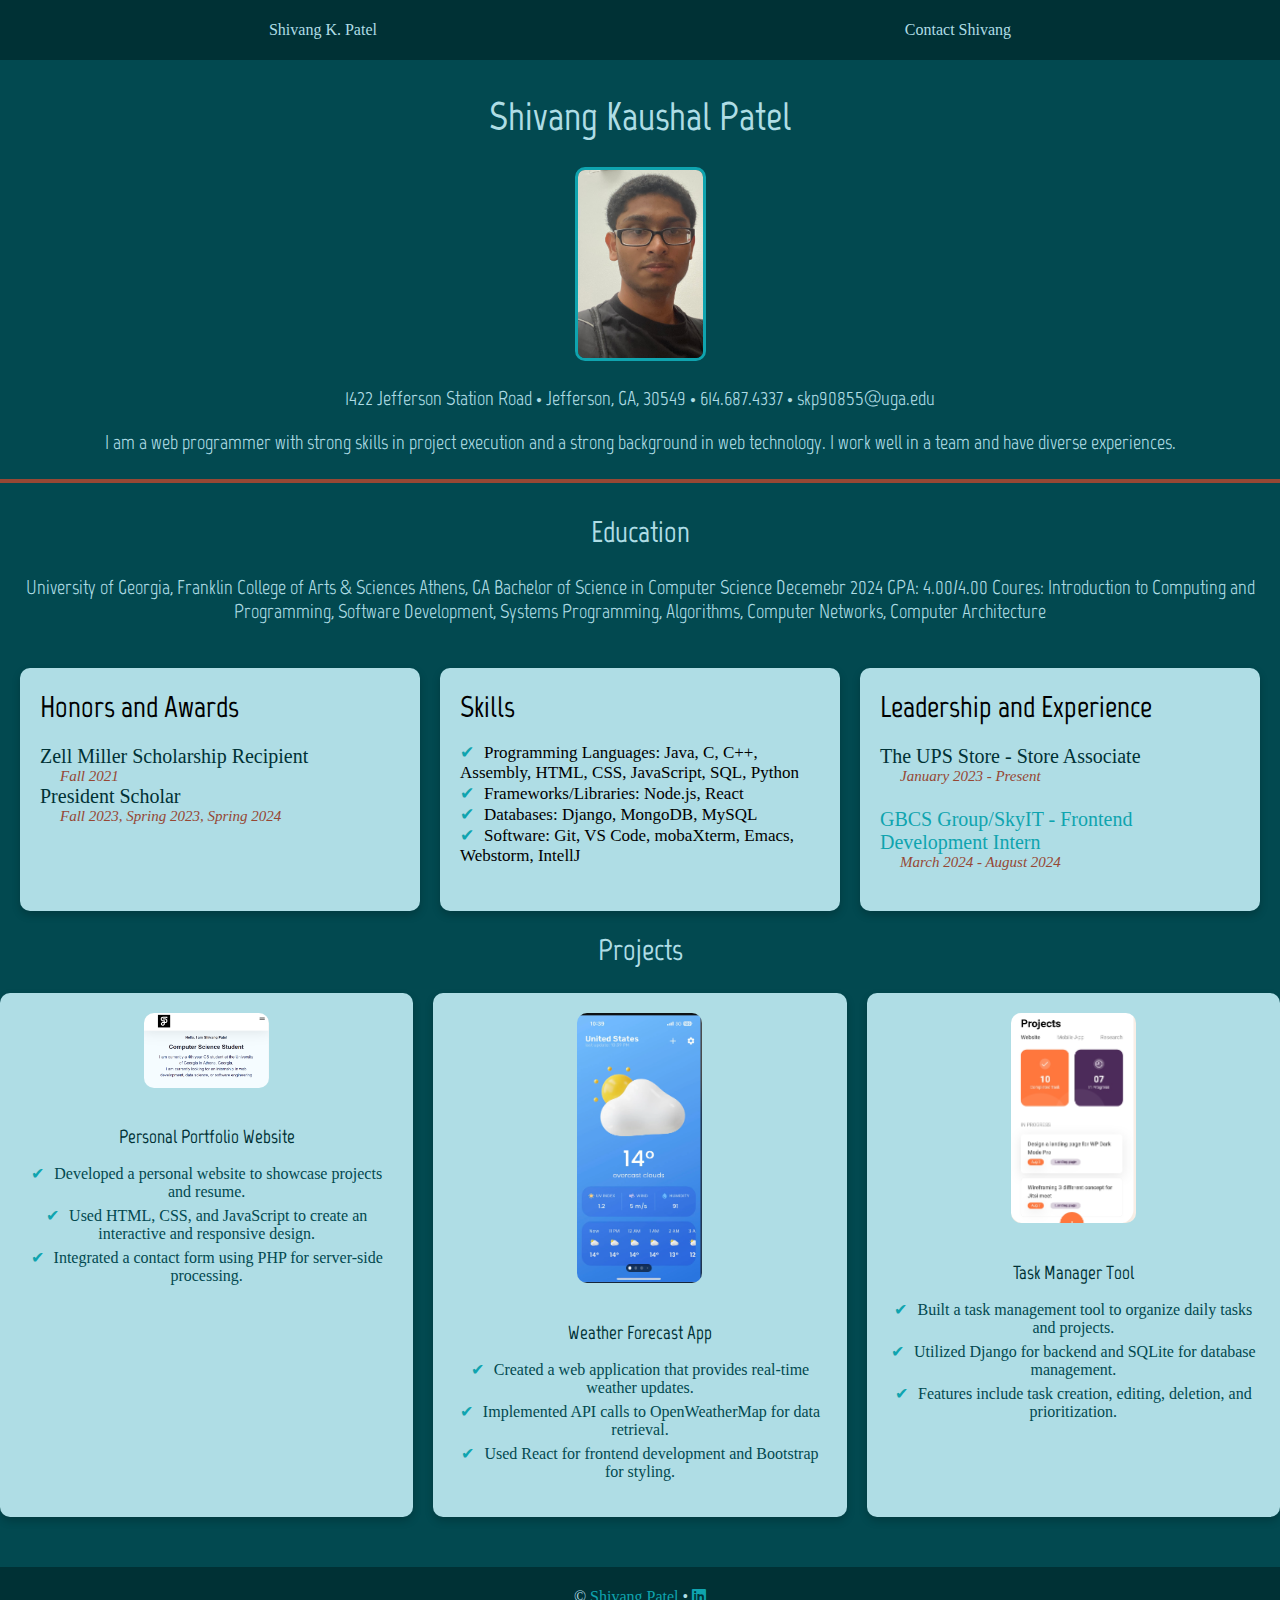
<file: index.html>
<!DOCTYPE html>
<html lang="en">
<head>
    <meta charset="UTF-8">
    <meta name="viewport" content="width=device-width, initial-scale=1.0">
    <link rel="stylesheet"  href="https://cdnjs.cloudflare.com/ajax/libs/font-awesome/6.0.0-beta3/css/all.min.css">
    <title>Shivang Kaushal Patel</title><link rel="stylesheet" href="https://fonts.googleapis.com/css2?family=Roboto:wght@400;700&display=swap">
    <link rel="preconnect" href="https://fonts.googleapis.com">
    <link rel="preconnect" href="https://fonts.gstatic.com" crossorigin>
    <link href="https://fonts.googleapis.com/css2?family=Marvel:ital,wght@0,400;0,700;1,400;1,700&display=swap" rel="stylesheet">
    <link rel="stylesheet" href="css/styles.css">

</head>
<body>
    <nav>
        <p>Shivang K. Patel</p>
        <p><a href="contact.html">Contact Shivang</a></p>
    </nav>
    <section class="splash">
        <h1>Shivang Kaushal Patel</h1>
        <img src="images/unnamed.jpg" alt="headshot" width="125px">
        <p>1422 Jefferson Station Road • Jefferson, GA, 30549 • 614.687.4337 • skp90855@uga.edu</p>
        <p>I am a web programmer with strong skills in project execution and a strong background in web technology. I work well in a team and have diverse experiences.</p>
    </section>
    <hr>
    <section class="education">
        <h2>Education</h2>
        <p>University of Georgia, Franklin College of Arts & Sciences Athens, GA Bachelor of Science in Computer Science Decemebr 2024 GPA: 4.00/4.00 Coures: Introduction to Computing and Programming, Software Development, Systems Programming, Algorithms, Computer Networks, Computer Architecture</p>
    </section>
    <section class="grid-container">
        <div class="honors">
            <h2>Honors and Awards</h2>
            <dl>
                <dt>Zell Miller Scholarship Recipient</dt>
                <dd>Fall 2021</dd>
                <dt>President Scholar</dt>
                <dd>Fall 2023, Spring 2023, Spring 2024</dd>
            </dl>
        </div>

        <div class="skills">
            <h2>Skills</h2>
            <ul>
                <li>Programming Languages: Java, C, C++, Assembly, HTML, CSS, JavaScript, SQL, Python</li>
                <li>Frameworks/Libraries: Node.js, React</li>
                <li>Databases: Django, MongoDB, MySQL</li>
                <li>Software: Git, VS Code, mobaXterm, Emacs, Webstorm, IntellJ</li>
            </ul>
        </div>

        <div class="experience">
            <h2>Leadership and Experience</h2>
            <dl>
                <dt>The UPS Store - Store Associate</dt>
                <dd>January 2023 - Present</dd>
                <br>
                <dt><a href="https://www.gbcsgroup.com/">GBCS Group/SkyIT - Frontend Development Intern</a></dt>
                <dd>March 2024 - August 2024</dd>
            </dl>
        </div>
    </section>
    <section class="projects">
        <h2>Projects</h2>
        <div class="three-col">
            <div class="card">
                <img src="images/p1.png" alt="Portfolio Image" width="125px">
                <h3>Personal Portfolio Website</h3>
                <ul>
                    <li>Developed a personal website to showcase projects and resume.</li>
                    <li>Used HTML, CSS, and JavaScript to create an interactive and responsive design.</li>
                    <li>Integrated a contact form using PHP for server-side processing.</li>
                </ul>
            </div>

            <div class="card">
                <img src="images/p2.png" alt="Weather App Image" width="125px">
                <h3>Weather Forecast App</h3>
                <ul>
                    <li>Created a web application that provides real-time weather updates.</li>
                    <li>Implemented API calls to OpenWeatherMap for data retrieval.</li>
                    <li>Used React for frontend development and Bootstrap for styling.</li>
                </ul>
            </div>

            <div class="card">
                <img src="images/p3.png" alt="Task Manager Tool Image" width="125px">
                <h3>Task Manager Tool</h3>
                <ul>
                    <li>Built a task management tool to organize daily tasks and projects.</li>
                    <li>Utilized Django for backend and SQLite for database management.</li>
                    <li>Features include task creation, editing, deletion, and prioritization.</li>
                </ul>
            </div>
        </div>
    </section>

    <footer>
        <p>&copy;
            <a href="contact.html">Shivang Patel</a> •
            <a href="https://www.linkedin.com/in/shivang-patel-041363306">
            <i class="fab fa-linkedin"></i></a>
        </p>
    </footer>
</body>
</html>
</file>
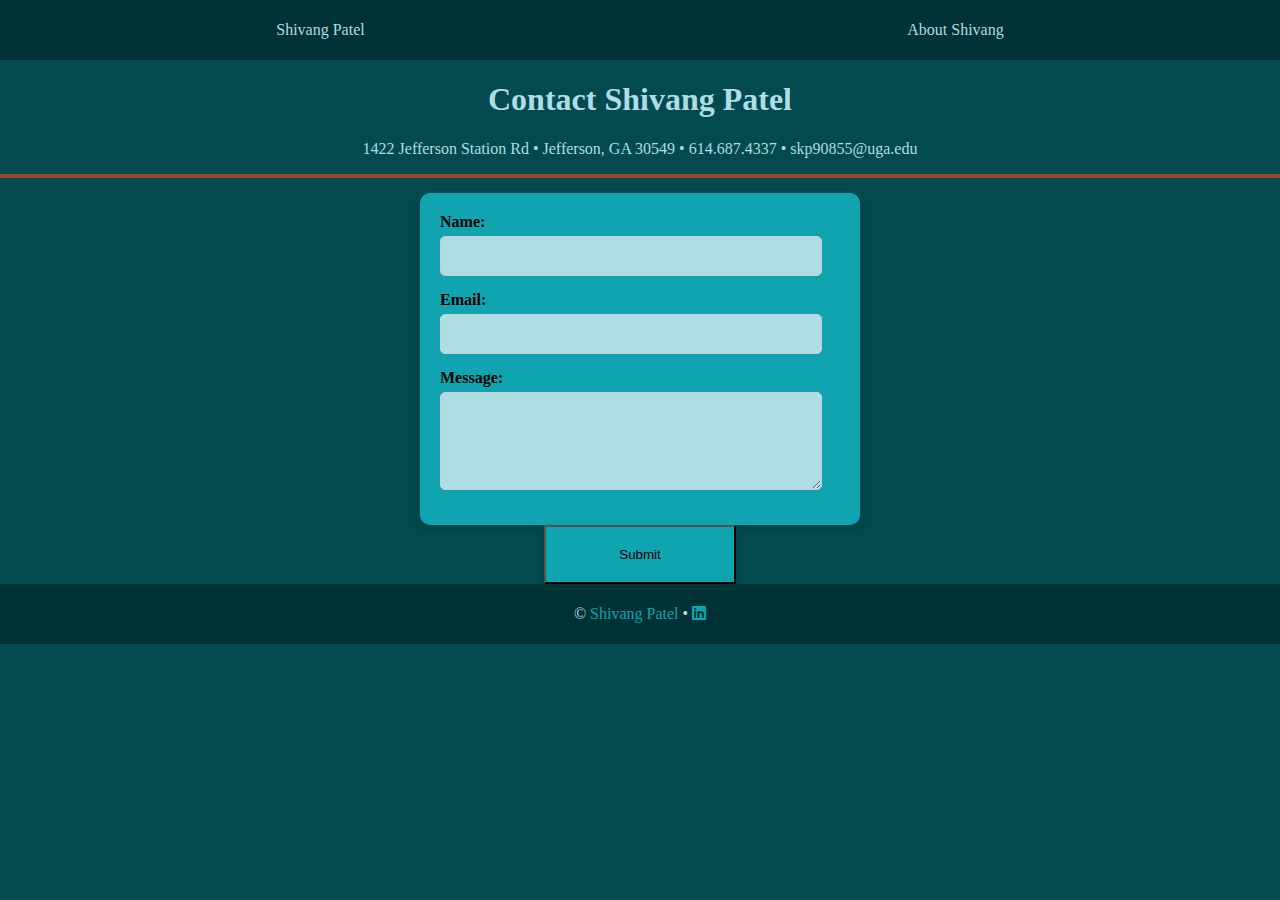
<file: contact.html>
<!DOCTYPE html>
<html lang="en">
<head>
    <meta charset="UTF-8">
    <meta name="viewport" content="width=device-width, initial-scale=1.0">
    <link rel="stylesheet"  href="https://cdnjs.cloudflare.com/ajax/libs/font-awesome/6.0.0-beta3/css/all.min.css">
    <link rel="stylesheet" href="css/styles.css">
    <title>Contact Shivang</title>
</head>
<body>
    <nav>
        <p>Shivang Patel</p>
        <p><a href="index.html">About Shivang</a></p>
    </nav>
    <section class="body">
        <h1>Contact Shivang Patel</h1>
        <p>1422 Jefferson Station Rd • Jefferson, GA 30549 • 614.687.4337 • skp90855@uga.edu</p>
    </section>
    <hr>
    <form action="mailto:skp90855@uga.edu" method="post" class="one-col">
        <label for="name">Name:</label>
        <input type="text" id="name" name="name">
        <label for="email">Email:</label>
        <input type="email" id="email" name="email">
        <label for="message">Message:</label>
        <textarea id="message" name="message" rows="4" cols="50"></textarea>
    </form>
    <input type="submit" value="Submit" class="submit">
    <footer>
        <p>&copy;
            <a href="index.html">Shivang Patel</a> •
            <a href="https://www.linkedin.com/in/shivang-patel-041363306">
            <i class="fab fa-linkedin"></i></a>
        </p>
    </footer>
</body>
</html>
</file>
<file: css/styles.css>
body {
    margin: 0px;
    background: #024950;
}

nav {
    display: flex;
    justify-content: space-around;
    background-color: #003135;
    padding: 5px;
    color: #AFDDE5;
}

nav a {

    color: #AFDDE5;

}

footer {
    display: flex;
    justify-content: center;
    background-color: #003135;
    padding: 5px;
    color: #AFDDE5;

}

.bodySection {
    padding-left: 15px;
}

.splash {
    background: #024950;
    font-family: 'Marvel', sans-serif;
    font-size: 1.25em;
    margin: 0 auto;
    padding: 5px;
    text-align: center;
    color: #AFDDE5;
}

.splash p {

    color: #AFDDE5;

}


.splash img {
    border: 3px solid #0FA4AF;
    border-radius: 10px;
}

hr {
    height: 4px;
    background: #964734;
    font-size: 0;
    border: 3px;
}

section h2 {
    font-family: "Marvel", serif;
    font-size: 30px;
    font-weight: bold;
}


.education {

    background: #024950;
    font-family: 'Marvel', sans-serif;
    font-size: 1.25em;
    margin: 0 auto;
    padding: 5px;
    text-align: center;
    color: #AFDDE5;
}

.grid-container {
    display: grid;
    grid-template-columns: 1fr 1fr 1fr; 
    gap: 20px; 
    padding: 20px;
    background: #024950;
}


.grid-container > div {
    background-color: #AFDDE5;
    padding: 20px;
    border-radius: 10px;
    box-shadow: 0 4px 8px rgba(0, 0, 0, 0.2);
}

.grid-container h2 {

    font-size: 30px;
    font-weight: bold;
    margin: 0;
}

.grid-container dl {

    font-size: 20px;


}

.grid-container dd {

    font-size: 15px;

}

.grid-container ul {

    font-size: 17px;

}

ul {
    list-style-type: none;
    padding-left: 0;
}

ul li::before {
    content: "✔"; 
    color: #0FA4AF;
    margin-right: 10px;
}

dt {

    color: #003135;
}

dd {
    margin-left: 20px;
    font-style: italic;
    color: #964734;
}

a {
    color: #0FA4AF;
    text-decoration: none;
}

a:hover {
    color: #964734;
}

.projects h2{

    margin: 0;
    text-align: center;
    padding-bottom: 25px;
    background: #024950;
    color: #AFDDE5;

}

.three-col {
    display: grid;
    grid-template-columns: 1fr 1fr 1fr; 
    gap: 20px;
    background:#024950;
    padding-bottom: 50px;
}

.card {
    background-color: #AFDDE5; 
    padding: 20px;
    border-radius: 10px;
    box-shadow: 0 4px 8px rgba(0, 0, 0, 0.2); 
    transition: transform 0.3s ease;
    text-align: center;
}

.card:hover {
    transform: scale(1.05); 
}

.card img {
    height: auto;
    border-radius: 10px; 
    margin-bottom: 15px; 
}

.card h3 {
    font-family: 'Marvel', sans-serif;
    color: #003135;
    margin-bottom: 10px;
}

.card ul {
    list-style: none; 
    padding-left: 0;
}

.card ul li {
    color: #024950;
    margin-bottom: 5px;
}

.one-col {
    display: flex;
    flex-direction: column; 
    width: 400px; 
    margin: 0 auto; 
    padding: 20px;
    background-color: #AFDDE5;
    border-radius: 10px;
    box-shadow: 0 4px 8px rgba(0, 0, 0, 0.1);
}

.one-col {

    margin-top: 15px;
    background: #0FA4AF;

}
.one-col label {

    margin-bottom: 5px;
    font-weight: bold;
}

.one-col input, .one-col textarea {

    background: #AFDDE5;
    padding: 10px;
    margin-bottom: 15px;
    border: 1px solid #ccc;
    border-radius: 5px;
    font-size: 16px;
    width: 90%;
}

.submit {

    display: flex;
    flex-direction: column; 
    width: 15%; 
    margin: 0 auto; 
    padding: 20px;
    background-color: #0FA4AF;
    box-shadow: 0 4px 8px rgba(0, 0, 0, 0.1);


}

.body {

    background: #024950;
    text-align: center;
    color: #AFDDE5;

}
</file>
